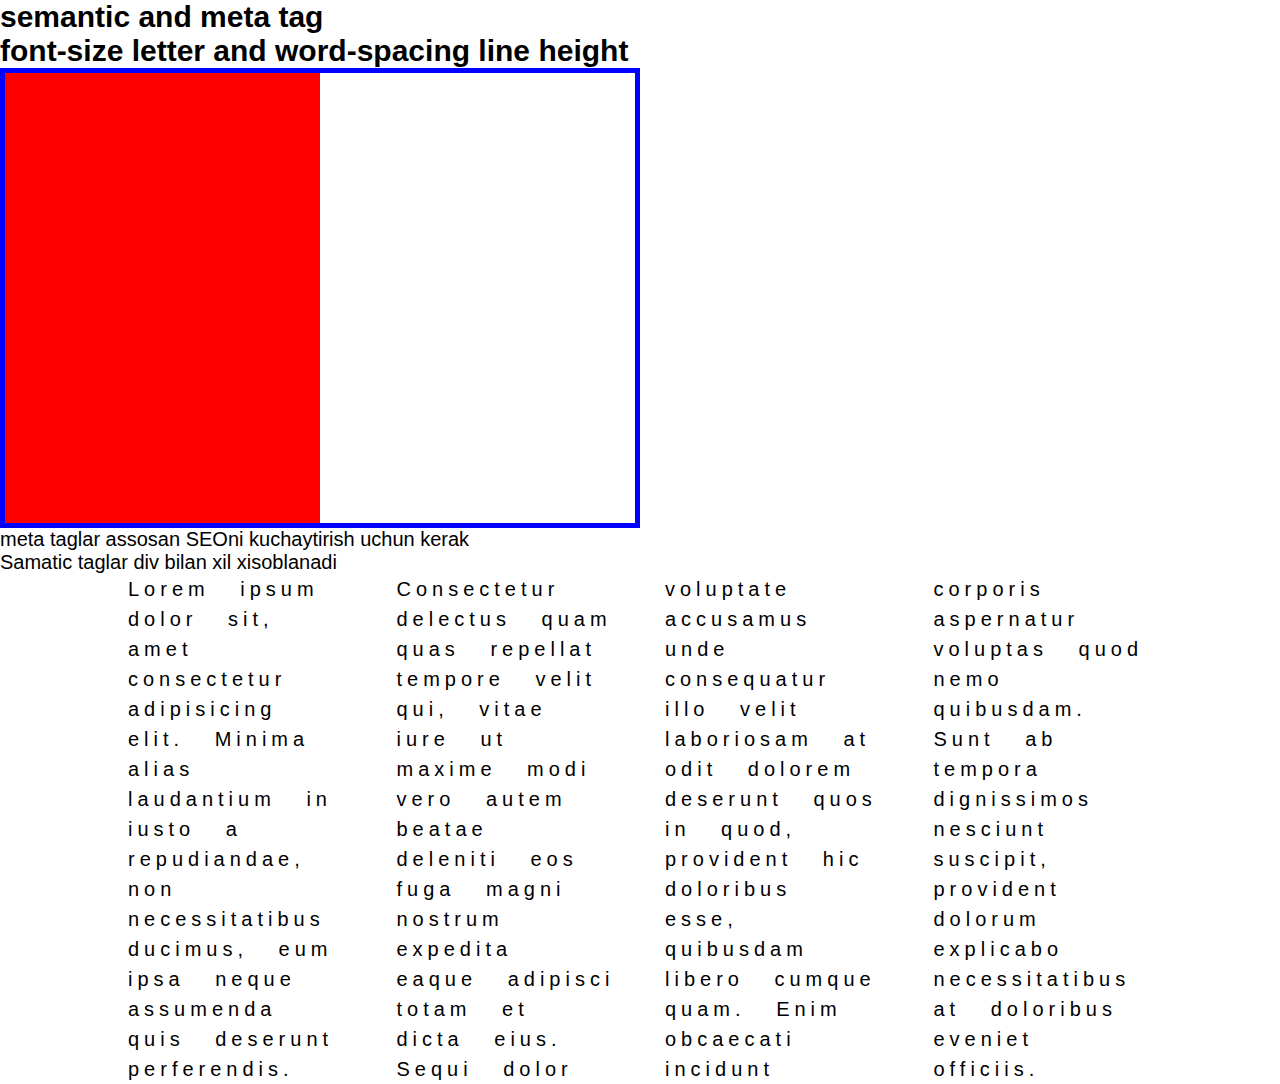
<file: index.html>
<!DOCTYPE html>
<html lang="en">
<head>
    <meta charset="UTF-8">
    <meta http-equiv="X-UA-Compatible" content="IE=edge">
    <meta name="viewport" content="width=device-width, initial-scale=1.0">
    <meta name="description " content="Ta'lim uchun website">
    <meta name="keywords" content="talim, oquvv markaz, ilm,  bilm,">
    <meta name="auther" content="Jaloliddin Nasimjonov">
    <title>Document</title>
    <link rel="stylesheet" href="./index.css">
</head>
<body>
    <h2>semantic and meta tag</h2>
    <div class="continer"></div>
    <h2>font-size letter and word-spacing line height</h2>



     <div class="wrapper">
        <div class="box"></div>
     </div>




    <ul>
        <li>meta taglar assosan SEOni kuchaytirish uchun kerak</li>
        <li>Samatic taglar div bilan xil xisoblanadi</li>
    </ul>


    <p class="text">Lorem ipsum dolor sit, amet consectetur adipisicing elit. Minima alias laudantium in iusto a repudiandae, non necessitatibus ducimus, eum ipsa neque assumenda quis deserunt perferendis. Consectetur delectus quam quas repellat tempore velit qui, vitae iure ut maxime modi vero autem beatae deleniti eos fuga magni nostrum expedita eaque adipisci totam et dicta eius. Sequi dolor voluptate accusamus unde consequatur illo velit laboriosam at odit dolorem deserunt quos in quod, provident hic doloribus esse, quibusdam libero cumque quam. Enim obcaecati incidunt corporis aspernatur voluptas quod nemo quibusdam. Sunt ab tempora dignissimos nesciunt suscipit, provident dolorum explicabo necessitatibus at doloribus eveniet officiis.</p>



    
</body>
</html>
</file>
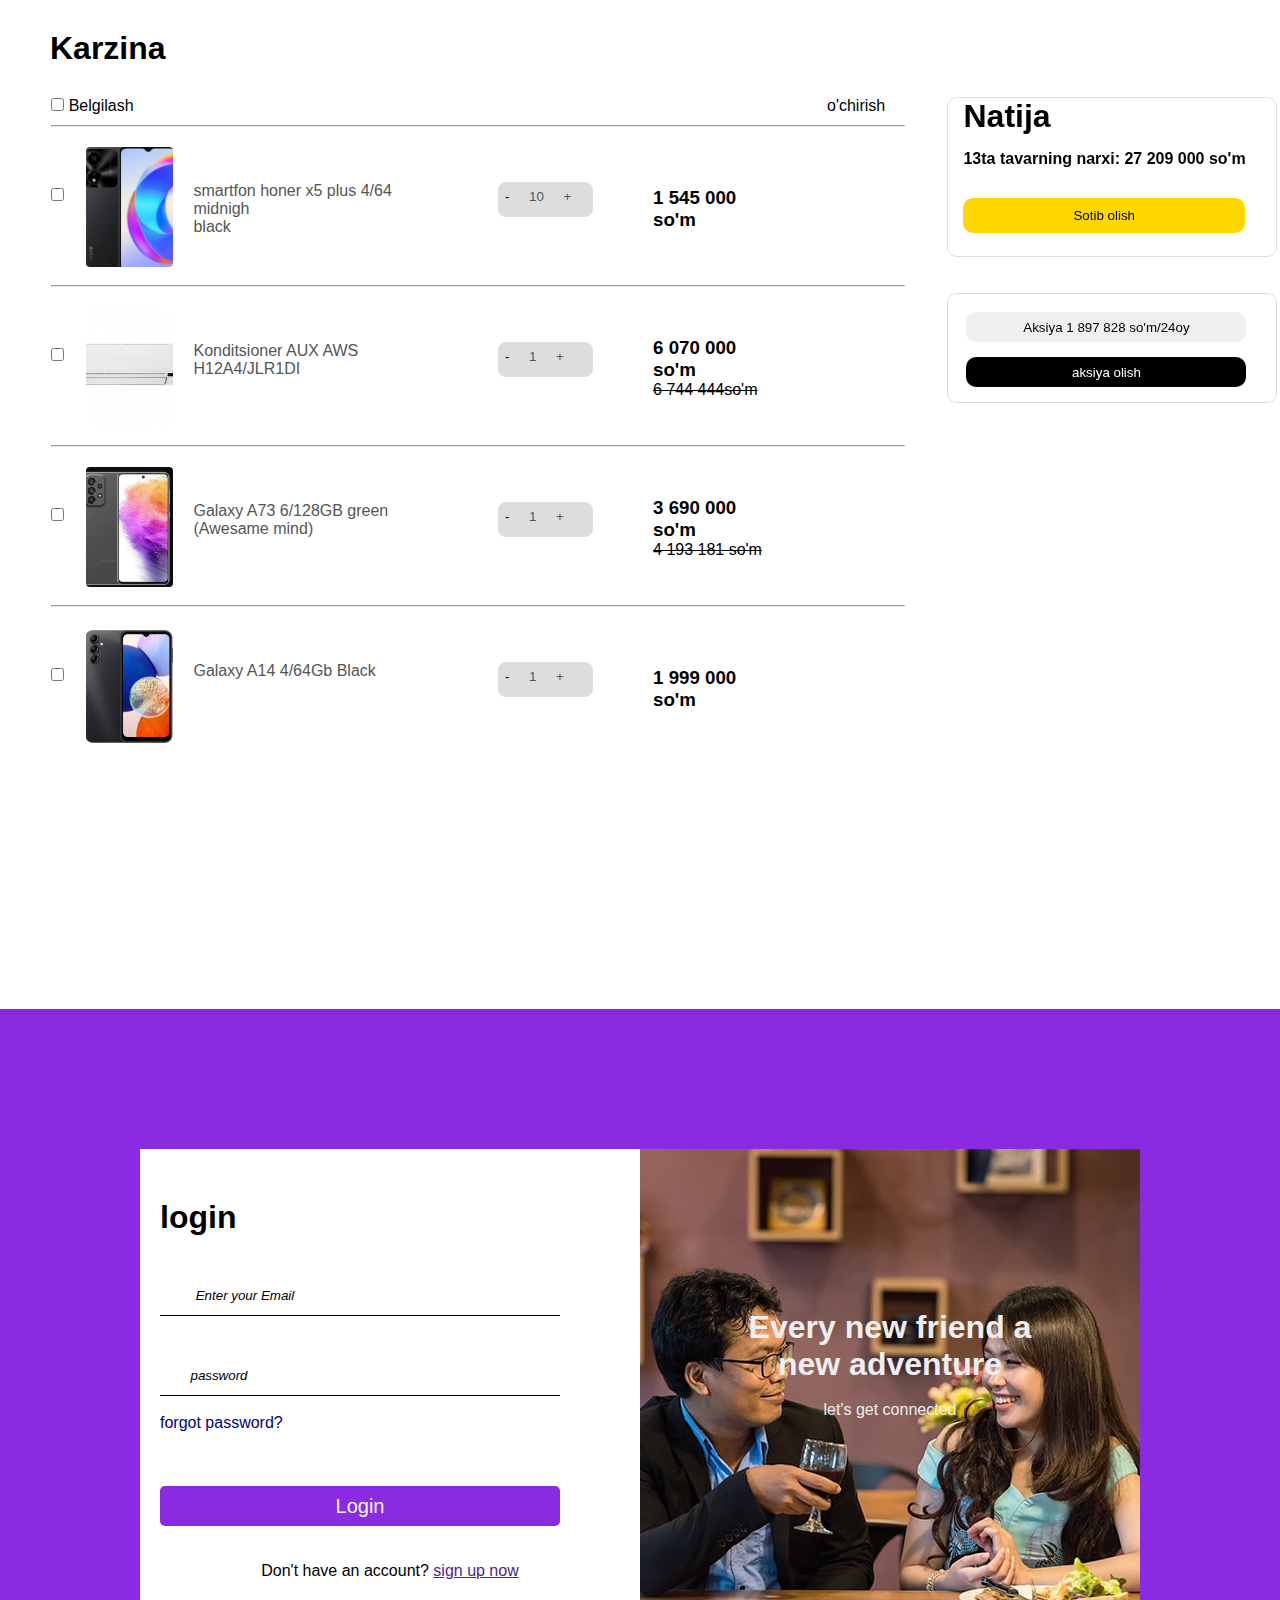
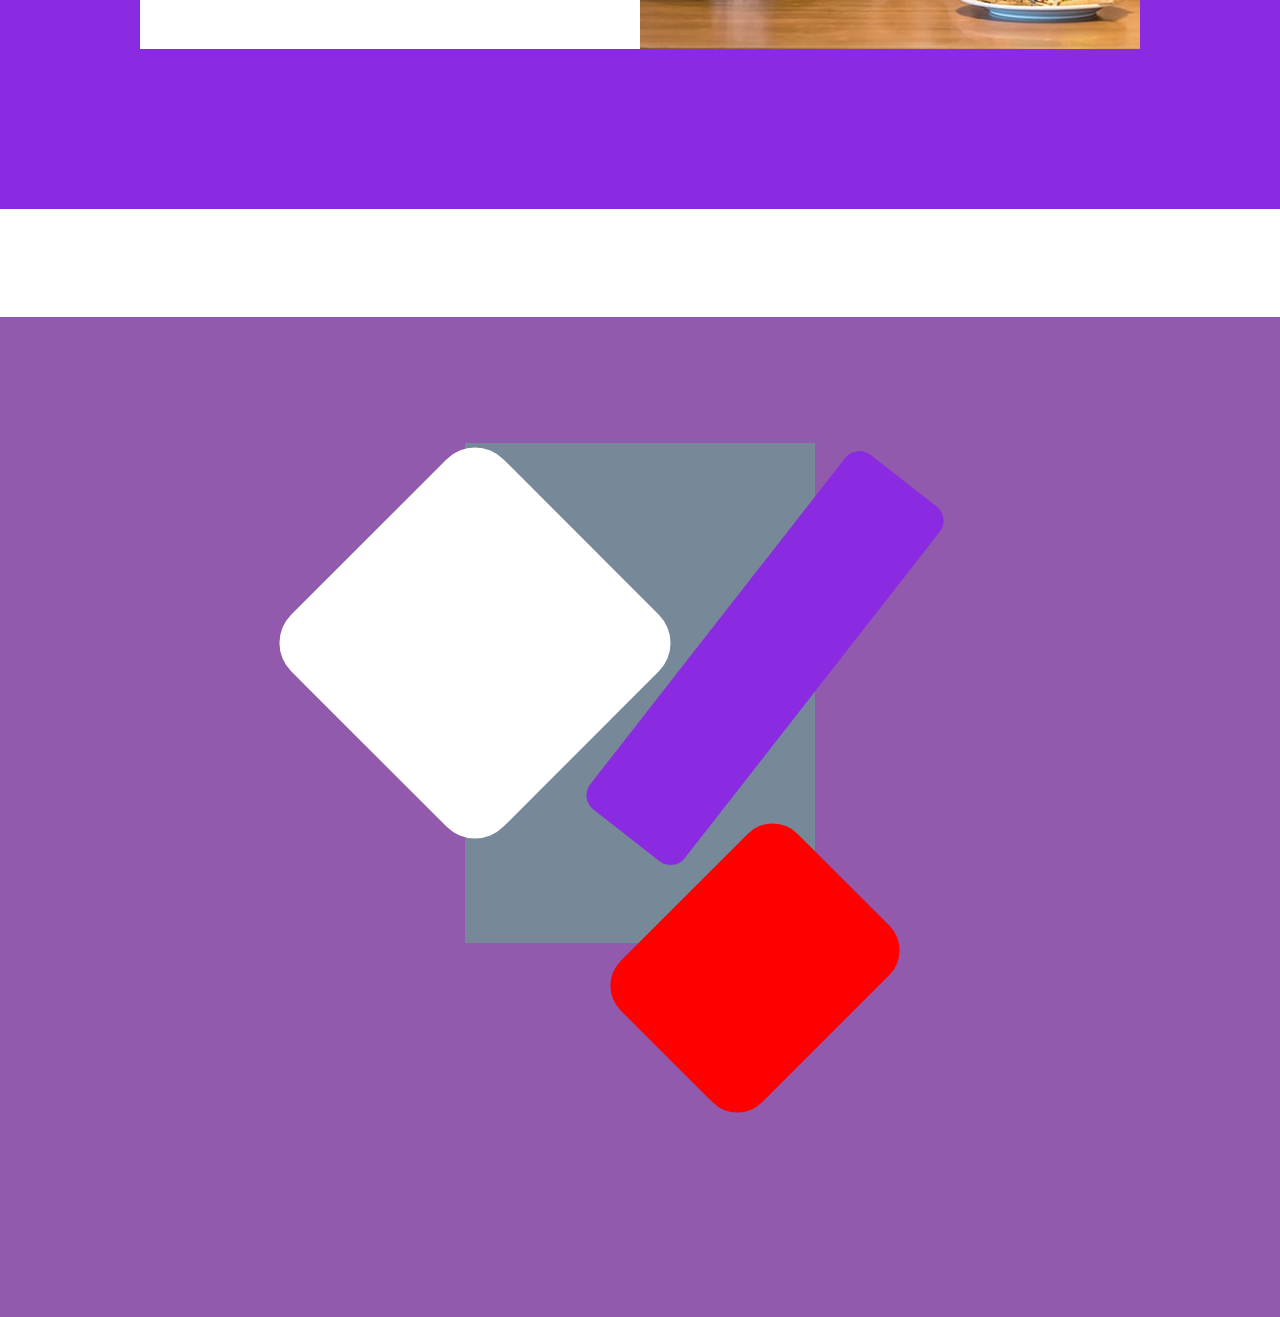
<file: style.html>
<!DOCTYPE html>
<html lang="en">
<head>
    <meta charset="UTF-8">
    <meta http-equiv="X-UA-Compatible" content="IE=edge">
    <meta name="viewport" content="width=device-width, initial-scale=1.0">
    <title>Document</title>
    <link rel="stylesheet" href="https://cdnjs.cloudflare.com/ajax/libs/font-awesome/6.5.0/css/all.min.css" integrity="sha512-Avb2QiuDEEvB4bZJYdft2mNjVShBftLdPG8FJ0V7irTLQ8Uo0qcPxh4Plq7G5tGm0rU+1SPhVotteLpBERwTkw==" crossorigin="anonymous" referrerpolicy="no-referrer" />
    <link rel="stylesheet" href="./style.css">
</head>
<body>
    <h1 class="karzina">Karzina</h1>
    <div class="shopping">
        <div class="shopping__table">
          <ul class="table__colection">
              <li> <input name="table" type="checkbox">
                <label for="table">Belgilash</label>
              </li>
              <li class="ocirish"> <p>o'chirish</p></li>  
           </ul>
           <hr>
           <div class="center">
               <div class="chekbook">
                <input class="inp" type="checkbox">
               </div>
               <div class="honer">

               </div>
               <div class="text"> 
                <p>smartfon honer x5 plus 4/64 midnigh
                    <br>black
                </p>
               </div>
               <div class="number">
                 <div class="box">
                    <button id="minus" class="btn">-</button>
                    <button class="btn">10</button>
                    <button  class="btn">+</button>
                 </div>
                </div>
                <div id="kola" class="price">
                   <h3>1 545 000 so'm</h3>
                </div>
                <div class="icon">
                    <br>
                    <i class="fa-regular fa-heart"></i>
                    <br>
                    <br>
                    
                    <i class="fa-solid fa-trash"></i>
                    
                </div>
                <br>
                <br>

               
           </div>
           <br>
           
           <hr>

       
           <div class="center">
               <div class="chekbook">
                <input class="inp" type="checkbox">
               </div>
               <div class="konditsioner">

               </div>
               <div class="text"> 
                <p>Konditsioner AUX AWS H12A4/JLR1DI
                </p>
               </div>
               <div class="number">
                 <div class="box">
                    <button id="minus" class="btn">-</button>
                    <button class="btn">1</button>
                    <button  class="btn">+</button>
                 </div>
                </div>
                <div id="lola" class="price">
                   <h3>6 070 000 so'm</h3>
                   <del>6 744 444so'm</del>
                </div>
                <div class="icon">
                    <br>
                    <i class="fa-regular fa-heart"></i>
                    <br>
                    <br>
                    
                    <i class="fa-solid fa-trash"></i>
                    
                </div>
                <br>
                <br>
             </div>
           <br>
           <hr>
        
       
           <div class="center">
               <div class="chekbook">
                <input class="inp" type="checkbox">
               </div>
               <div class="phone">

               </div>
               <div  class="text"> 
                <p>Galaxy A73 6/128GB green (Awesame mind)
                </p>
               </div>
               <div class="number">
                 <div class="box">
                    <button id="minus" class="btn">-</button>
                    <button class="btn">1</button>
                    <button  class="btn">+</button>
                 </div>
                </div>
                <div id="lola" class="price">
                   <h3>3 690 000 so'm</h3>
                   <del>4 193 181 so'm</del>
                </div>
                <div class="icon">
                    <br>
                    <i class="fa-regular fa-heart"></i>
                    <br>
                    <br>
                    
                    <i class="fa-solid fa-trash"></i>
                    
                </div>
                <br>
                <br>
             </div>
           <br>
           <hr>
        

       
           <div class="center">
               <div class="chekbook">
                <input class="inp" type="checkbox">
               </div>
               <div class="galaxy">

               </div>
               <div class="text"> 
                <p>Galaxy A14 4/64Gb Black
                </p>
               </div>
               <div class="number">
                 <div class="box">
                    <button id="minus" class="btn">-</button>
                    <button class="btn">1</button>
                    <button  class="btn">+</button>
                 </div>
                </div>
                <div id="kola" class="price">
                   <h3>1 999 000 so'm</h3>
                   
                </div>
                <div class="icon">
                    <br>
                    <i id="heart" class="fa-regular fa-heart"></i>
                    <br>
                    <br>
                    
                    <i class="fa-solid fa-trash"></i>
                    
                </div>
                <br>
                <br>
             </div>
           <br>
        </div>
         
       
      
         
           
           
          
        

       

      
        
        <div class="shopping__card">
            <div class="buy">
                <h1>Natija</h1>
                <p>13ta tavarning narxi:    27 209 000 so'm</p>
                <button>Sotib olish</button>
            </div>
            <br>
            <br>
            <div class="aksiya">
                <br>
                <button> Aksiya 1 897 828 so'm/24oy</button>
                <br>
                <button class="aks"> aksiya olish</button>
            </div>
        </div>
    </div> <br>
    <br><br><br><br><br>
    <br>
    <br><br>
    <div class="login">
        <br>
        <br><br>
        <br>
        <br>
        <div class="form">

            <div class="log">
                <h1>login</h1>
                <button class="sinf">
                    <i class="fa-regular fa-envelope-open">
                    
                    Enter your Email
                    </i>
                </button>
                <button class="sinf"><i class="fa-solid fa-lock"> password</i></button>
                <br>
                <br>
                <p class="forget">forgot password?</p>
                <br><br><br>
                <button class="title"> Login</button>
                <br>
                <br>
                <br>
                <p class="sign">Don't  have an account? <a href="">sign up now</a></p>
            </div>
            <div class="img">
                <h1>Every new friend a <br>
                new adventure</h1>
                <br>
                <p>let's get connected </p>
            </div>
        </div>

    </div>
    <br><br><br><br><br><br>
    <div class="user">
        <br><br><br><br><br><br><br>
        <div class="email">
            <div class="rotate"></div>
            <div class="absalute"></div>
            <div class="rare"></div>

        </div>
    </div>
    
</body>
</html>
</file>
<file: index.css>
*{
    margin: 0;
    padding: 0;
    box-sizing: border-box;
    font-family: sans-serif;
}
.text{
    width: 80%;
    margin: auto;
    line-height: 1.5;
    word-spacing: 20px;
    letter-spacing: 5px;
    font-weight: 100;


    columns: 4;
    column-gap: 50px;
}
.wrapper{
    width: 50vw;
    border: 5px solid blue;

}
.box{
    width: 50%;
    height: 50vh;
    background-color: red;
}
html{
    font-size: 20px;

}
.continer{
    font-size: 30px;

}
.title{
    /* 1rem -16px -htmldan meros oladi */
    /* 1em-16px-parentdan meros oladi */
    font-size: 2rem;
    margin-top: 1em;
}
</file>
<file: style.css>
*{
    margin: 0;
    padding: 0;
    box-sizing: border-box;
    font-family: sans-serif;
}
.karzina{
    margin-top: 30px;
    margin-left: 50px;
   
}
.shopping{
    width: 96%;
    min-height: 750px;
 
     display: flex;
    margin-top: 30px;
    margin-left: 4%;
    gap: 1%;
    position: relative;
}
.shopping__table{
    width: 69.5%;
    height: 100%;
  
}
.table__colection{
    display: flex;
    justify-content: space-between;
    align-items: center;
    list-style: none;
    margin-bottom: 10px;
}
.ocirish{
    margin-right: 20px;
}
.center{
    width: 100%;
    height: 120px;
   
    margin-top: 20px;
    display: flex;
}
.chekbook{
    height: 100%;
    width: 40px;

   padding-top: 40px;
}

.honer{
    width: 100px;
    height: 100%;
    background: url(./photo_2023-12-24_17-25-21.jpg)
    no-repeat center/cover;
    border-radius: 4px;
}
.text{
    width: 280px;
    height: 100%;
    margin-left: 20px;
    padding-top: 35px;
    color: #555;

}
.number{
    height: 100%;
    width: 100px;
    font-size: 20px;
    
    margin-left: 60px;
}
.box{
width: 95px;
height: 35px;
margin-top: 35px;
background: #ddd;
border-radius: 8px;
border: none;
}
.btn{
    padding: 7px;
    border: none;
    background: transparent;
    color: #555;
}
#minus{
color: black;
}
.price{
    width: 150px;
    height: 100%;
  
    margin-left: 60px;
}
#kola{
    padding-top: 40px;
}
.icon{
    width: 70px;
    height: 100%;
    font-size: 20px;
    margin-left: 60px;
    color: grey;
    
}
#lola{
    padding-top: 30px;

}
.konditsioner{
    background: url(./photo_2023-12-24_19-41-59.jpg)
    no-repeat center/cover;
    width: 100px;
    height: 100%;
   
    border-radius: 4px;
}
.galaxy{
    background: url(./photo_2023-12-24_20-32-27.jpg)
    no-repeat center/cover;
    width: 100px;
    height: 100%;
   
    border-radius: 4px;
}
.phone{
    background: url(./photo_2023-12-24_20-32-34.jpg)
    no-repeat center/cover;
    width: 100px;
    height: 100%;
   
    border-radius: 4px;
}
#heart{
    color: orange;
}

.shopping__card{
    height: 100%;
    width: 29.5%;
    position: sticky;
    top: 0;
    z-index: 3;
   
}




.buy{
    width: 330px;
    height: 160px;
    border: 1px solid #ddd;
    border-radius: 10px;
    margin-left: 30px;
    padding-left: 15px;
}
.buy p{
    padding-top: 15px;
    font-weight: 600;
}
.buy button{
    padding: 10px 110px;
    margin-top: 30px;
    background: gold;
    border: none;
    border-radius: 10px;
}
.aksiya{
    width: 330px;
    height: 110px;
    border: 1px solid rgb(221, 217, 217);
    margin-left: 30px;
    border-radius: 10px;

}
.aksiya button{
width: 280px;
height:30px;
  border: none;
  border-radius: 10px;
margin-left: 18px;
}
.aks{
  background: black;
  width: 280px;

  height: 40px;
  color: white;
  margin-top: 15px;
}







.login{
    width: 100%;
    height: 800px;
    background-color: blueviolet;
    
}
.form{
    width: 1000px;
    height: 500px;
    border-radius: 3px;
    margin-top: 50px;
    margin-left: 140px;
    display: flex;
}
.log{
    width: 50%;
    height: 100%;
    background: white;
    padding: 0 20px;
}
.log h1{
    padding-top: 50px;
}
.sinf{
    width: 400px;
    height: 40px;
    margin-top: 40px;
    background: transparent;
    border: none;
    border-bottom: 1px solid #000;
    padding-right: 230px;
}
.fa-solid{
    padding-right: 52px;
}
.forget{
    color: navy;
}
.title{
    width: 400px;
    height: 40px;
    background: blueviolet;
    color: whitesmoke;
    border: none;
    border-radius: 5px;
    font-size: 20px;


}
.sign{
    text-align: center;
}
.img{
    width: 50%;
    height: 100%;
    
    background: url(./video.jpg)
    no-repeat center/cover;
    text-align: center;
    padding-top: 160px;
    color: #eee;

}




.user{
    width: 100%;
    height: 1000px;
    background-color: rgb(146, 90, 173);
    overflow: hidden;
}


.email{
    width: 350px;
    height: 500px;
    background-color: lightslategray;
    margin: auto;
    position: relative;
   
}
.rotate{
    width: 120px;
    height: 450px;
    border-radius: 18px;
    background-color: blueviolet;
    transform: rotate(38deg);
    position: absolute;
    top: -10px;
    right: -10px;

}
.absalute{
    height: 250px;
    width: 200px;
    border-radius: 35px;
    background: red;
    transform: rotate(45deg);
    position: absolute;
    bottom: -150px;
    right: -40px;
}
.rare{
    width: 300px;
    height: 300px;
    background: white;
    border-radius: 40px;
    transform: rotate(45deg);
    position: absolute;
    top: 50px;
    left: -140px;

}
</file>
